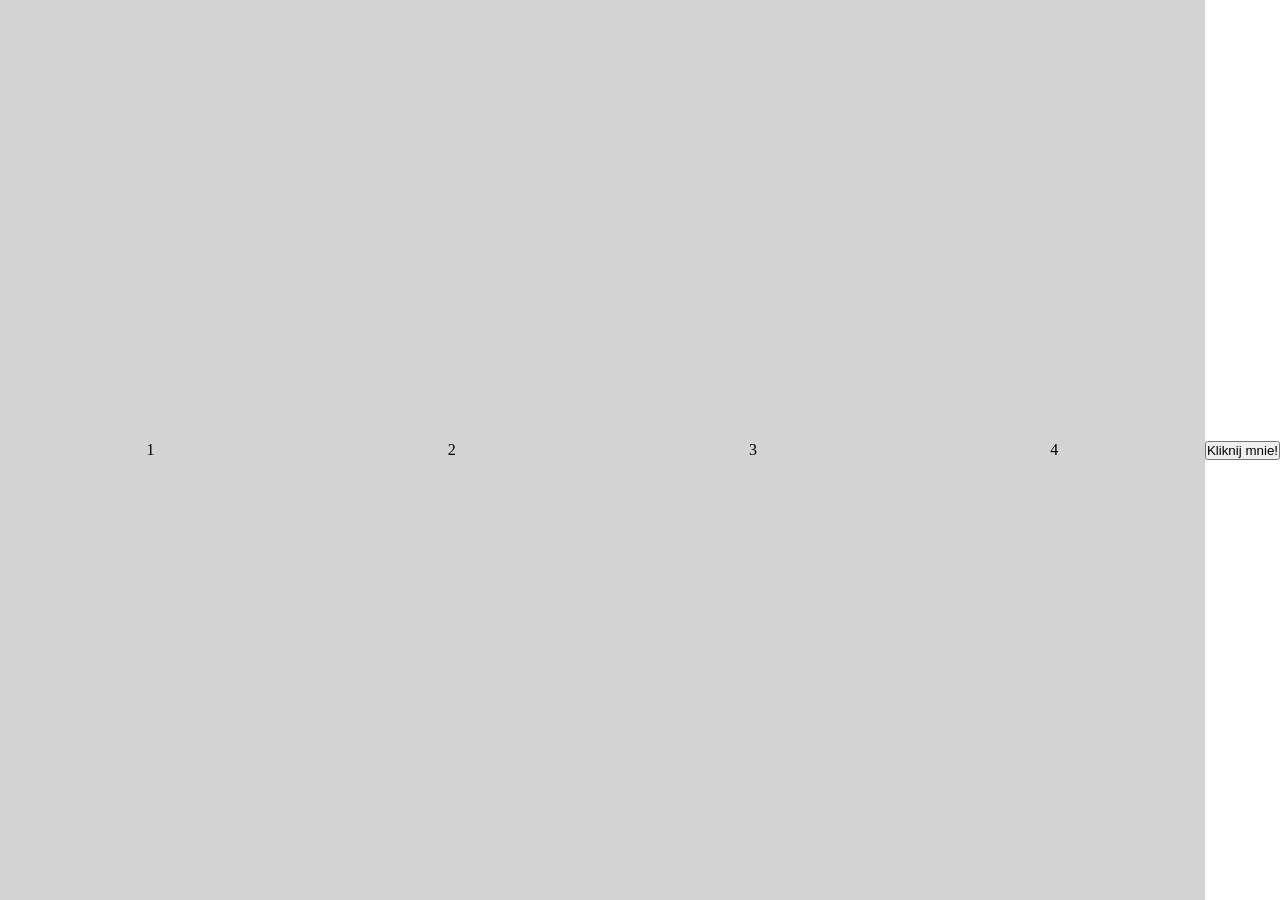
<file: lekcja 5/index.html>
<!DOCTYPE html>
<html lang="en">
<head>
    <meta charset="UTF-8">
    <meta name="viewport" content="width=device-width, initial-scale=1.0">
    <link rel="stylesheet" href="index.css">
    <title>Document</title>
</head>
<body>
    <div class="kontener">
    <div id"jeden" class="kwadrat">1</div>
    <div id="dwa" class="kwadrat">2</div>
    <div id="trzy" class="kwadrat">3</div>
    <div id="cztery" class="kwadrat">4</div>
</div>
<input type="button" value="Kliknij mnie!" onclick=showAlert()>

    <script src="index.js"></script>
</body>
</html>
</file>
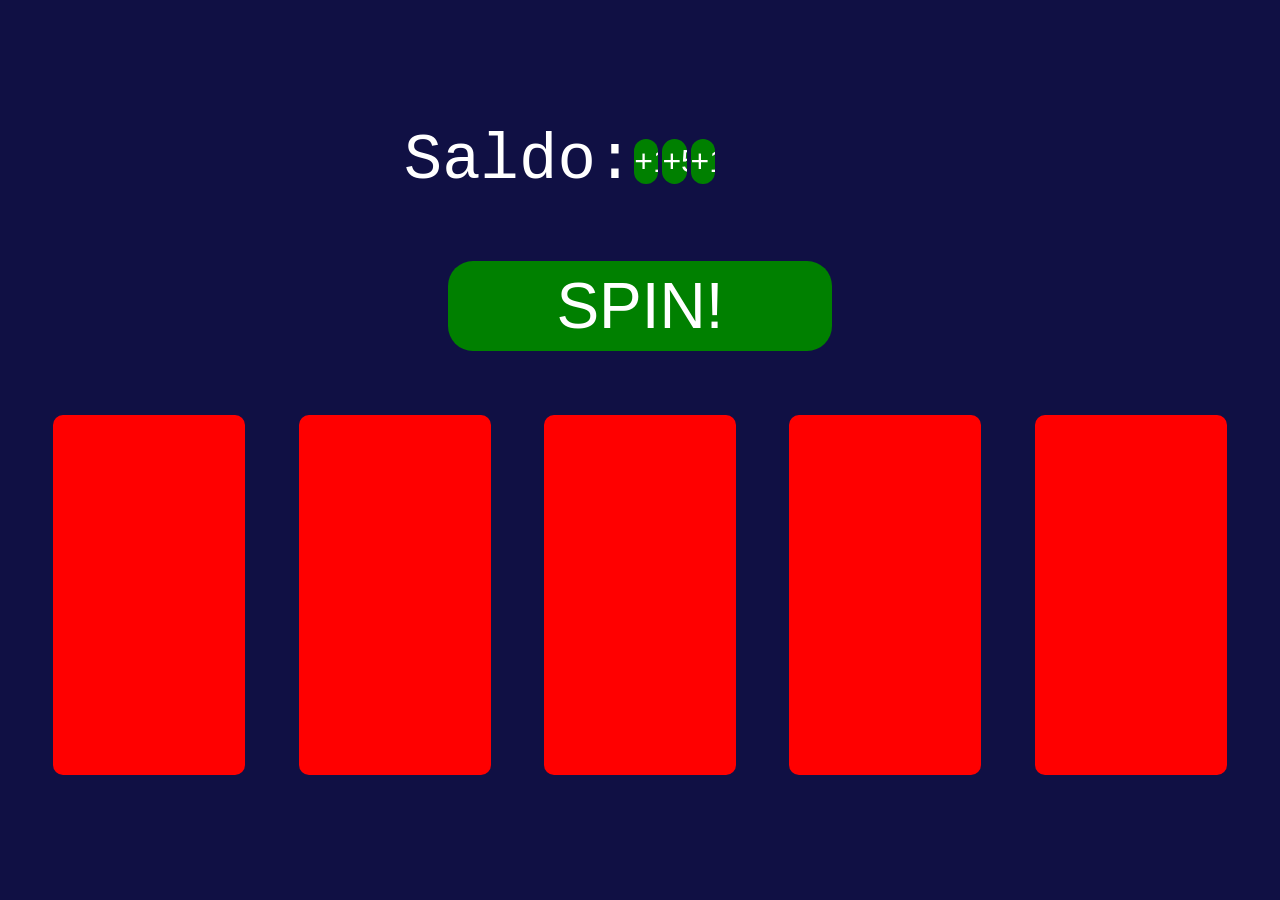
<file: lekcja 6/index.html>
<!DOCTYPE html>
<html lang="en">
<head>
    <meta charset="UTF-8">
    <meta http-equiv="X-UA-Compatible" content="IE=edge">
    <meta name="viewport" content="width=\, initial-scale=1.0">
    <title>Jednoręki bandyta</title>
    <link rel="stylesheet" href="style.css">
</head>
<body>
    <main>
     <div class="balance">
        <p class="saldo">Saldo:
        <p class="cash"></p>
        </p>
        <div class="buttons">
            <input type="button" value="+100" id="add100">
            <input type="button" value="+500" id="add500">
            <input type="button" value="+1000" id="add1000">
        </div>
        </div> 
        <span class="navigation">
            <input type="button" value="SPIN!" class="btn">
        </span>
     <span class="cards">
        <span class="card" id="c1"></span>
        <span class="card" id="c2"></span>
        <span class="card" id="c3"></span>
        <span class="card" id="c4"></span>
        <span class="card" id="c5"></span>
     </span>
    </main>
    <script src="script.js"></script>
</body>
</html>
</file>
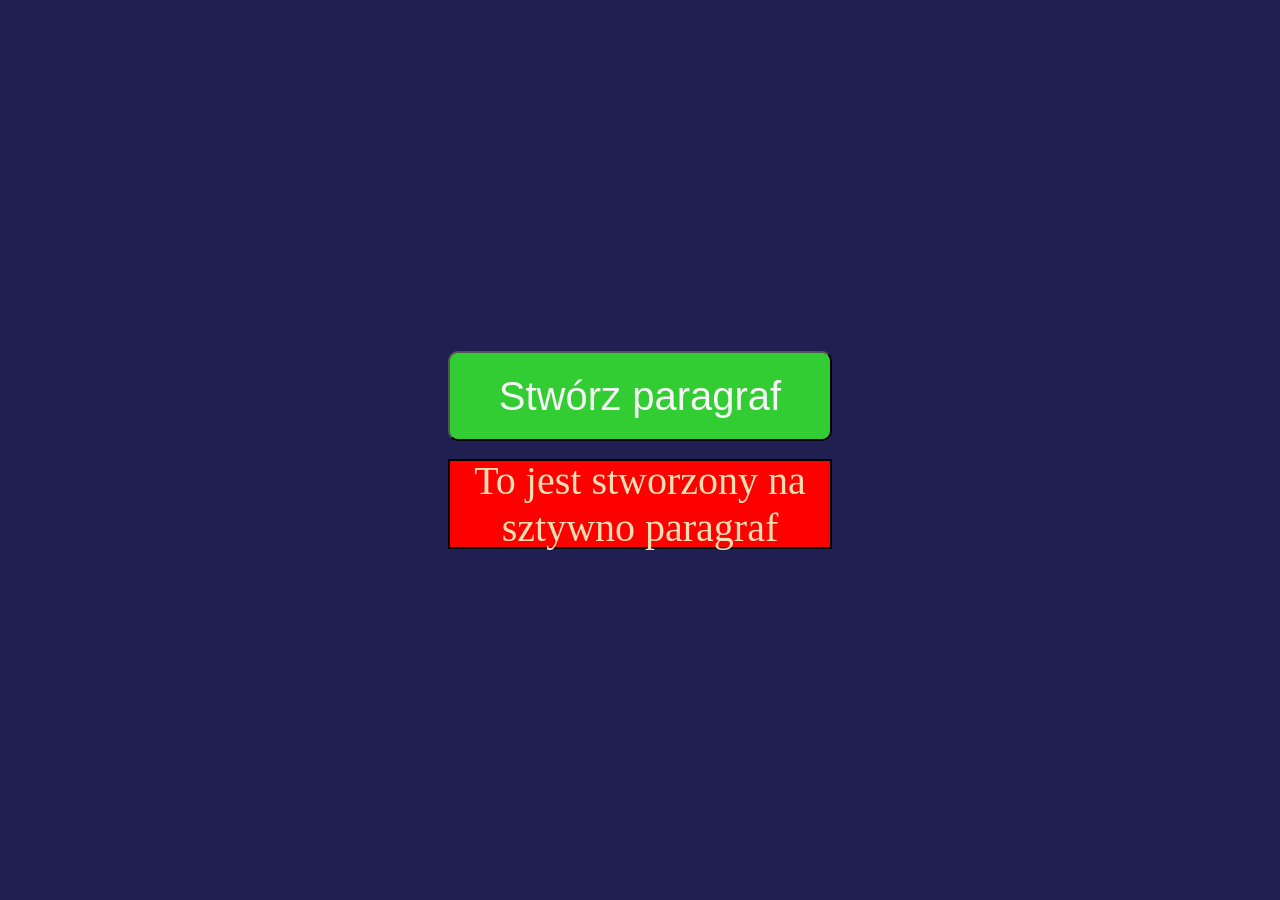
<file: lekcja 7/index.html>
<!DOCTYPE html>
<html lang="en">
<head>
    <meta charset="UTF-8">
    <meta http-equiv="X-UA-Compatible" content="IE=edge">
    <meta name="viewport" content="width=device-width, initial-scale=1.0">
    <title>Document</title>
    <link rel="stylesheet" href="style.css">
</head>
<body>
    <main>
        <input type="button" value="Stwórz paragraf" id="btn"><br>
        <p>To jest stworzony na sztywno paragraf</p>
    </main>
    <script src="script.js"></script>
</body>
</html>
</file>
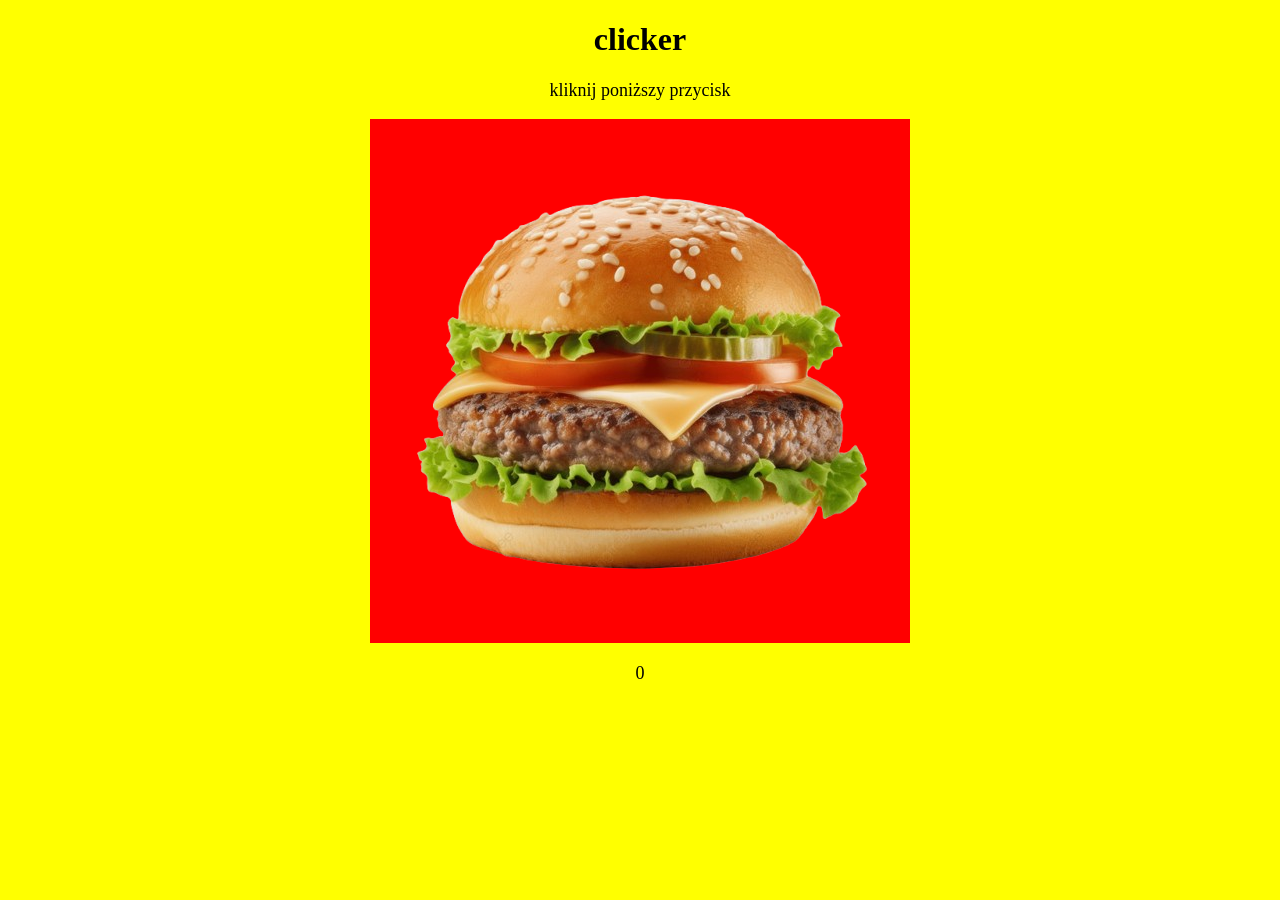
<file: lekcja 5/kliker/index.html>
<!DOCTYPE html>
<html lang="en">
<head>
    <meta charset="UTF-8">
    <meta name="viewport" content="width=device-width, initial-scale=1.0">
    <title>Document</title>
        <link rel="stylesheet" href="style.css">
</head>
<body>
    <h1>clicker</h1>
    <p>kliknij poniższy przycisk</p>
    <button onclick="clickButton()"><img src="burger.png" alt="Kliknij mnie"></button>
    <p id="licznik">0</p>


    <script src="script.js"></script>

</body>
</html>
</file>
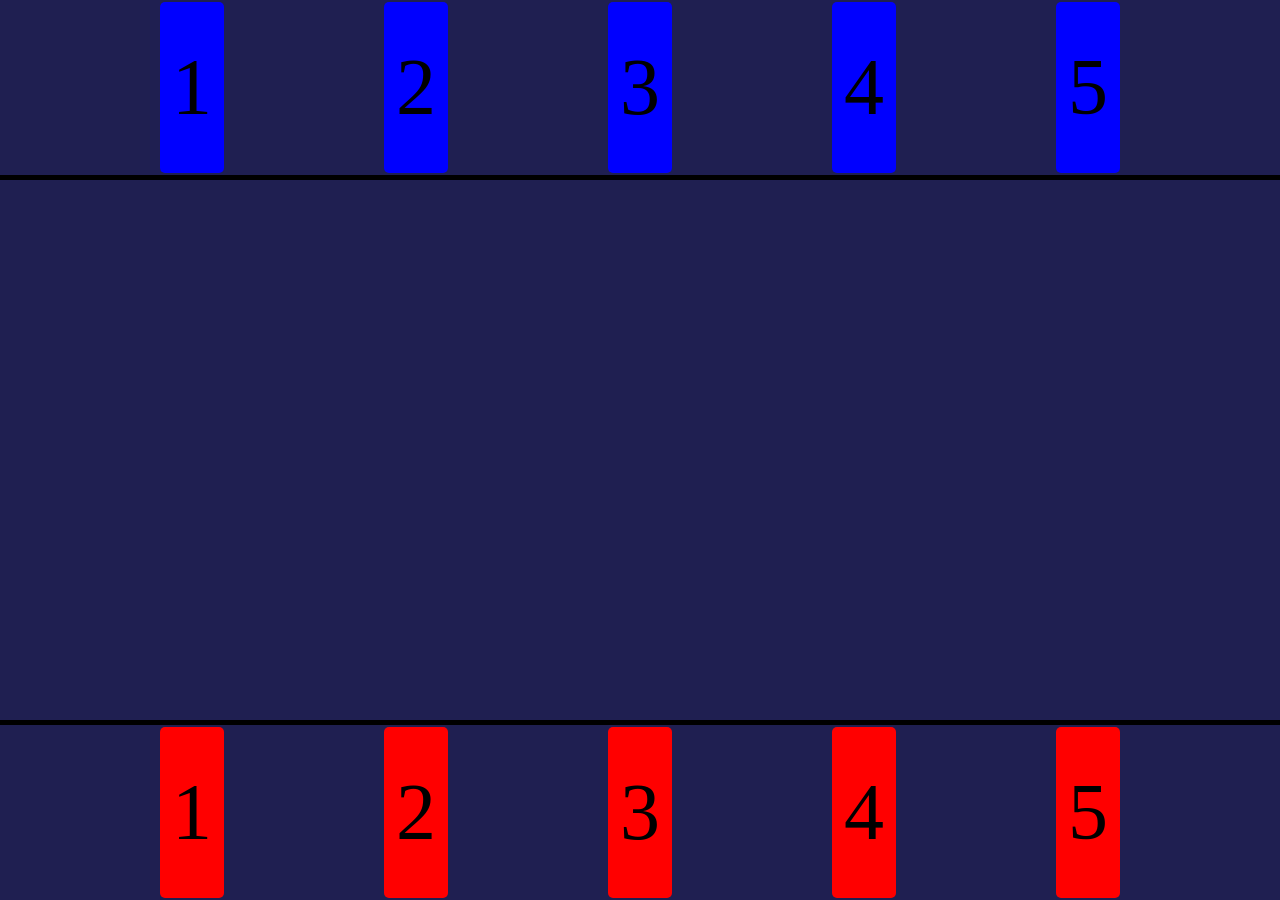
<file: lekcja 7/karciana gra/index.html>
<!DOCTYPE html>
<html lang="en">
<head>
    <meta charset="UTF-8">
    <meta name="viewport" content="width=device-width, initial-scale=1.0">
    <title>Document</title>
    <link rel="stylesheet" href="style.css">
</head>
<body>
    <main>
        <div class="enemy-hand">
            <div class="card enemy">1</div>
            <div class="card enemy">2</div>
            <div class="card enemy">3</div>
            <div class="card enemy">4</div>
            <div class="card enemy">5</div>
        </div>
        <div class="table">
            <div class="enemy-side"></div>
            <div class="player-side"></div>
        </div>
        <div class="players-hand">
            <div class="card player">1</div>
            <div class="card player">2</div>
            <div class="card player">3</div>
            <div class="card player">4</div>
            <div class="card player">5</div>
        </div>
    </main>
    <script src="script.js"></script>
</body>
</html>
</file>
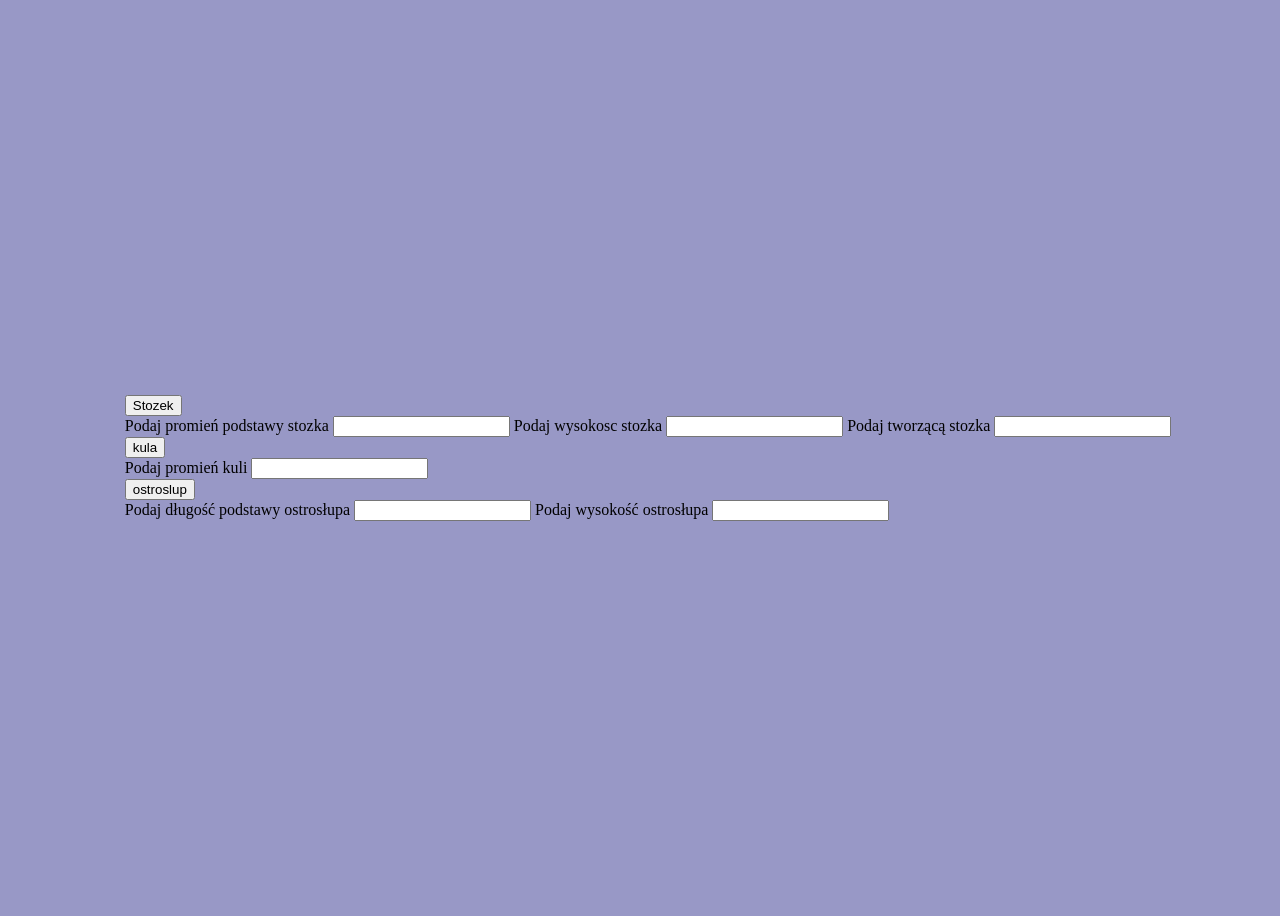
<file: lekcja 8/matematyka/index.html>
<!DOCTYPE html>
<html lang="en">

<head>
    <meta charset="UTF-8">
    <meta name="viewport" content="width=device-width, initial-scale=1.0">
    <title>Document</title>
    <link rel="stylesheet" href="style.css">
</head>

<body>
    <main>
        <span class="first">
            <input type="button" value="Stozek" id="stozek1">
        </span>
        <form id="stozek2">
            <label for="promien">Podaj promień podstawy stozka</label>
            <input type="number" name="promien" id="promien_stozek">

            <label for="wysokosc">Podaj wysokosc stozka</label>
            <input type="number" name="wysokosc" id="wysokosc_stozek">

            <label for="tworząca">Podaj tworzącą stozka</label>
            <input type="number" name="tworząca" id="tworząca_stozek">
        </form>

        <span class="second">
            <input type="button" value="kula" id="kula1">
        </span>
        <form id="kula2">
            <label for="promien">Podaj promień kuli</label>
            <input type="number" name="promien" id="promien_kula">
        </form>

        <span class="third">
            <input type="button" value="ostroslup" id="ostroslup1">
        </span>
        <form id="ostroslup2">
            <label for="podstawa">Podaj długość podstawy ostrosłupa</label>
            <input type="number" name="podstawa" id="podstawa_ostroslup">
            <label for="wysokosc">Podaj wysokość ostrosłupa</label>
            <input type="number" name="wysokosc" id="wysokosc_ostroslup">
        </form>
    </main>
<script src="script.js"></script> 
</body>

</html>
</file>
<file: lekcja 5/index.css>
*{
padding: 0;
margin: 0;
box-sizing: border-box;
}
body{
    width: 100vw;
    height: 100vh;
    display: flex;
    justify-content: center;
    align-items: center;
}
.kontener{
    width: 100vw;
    height: 100vh;
    display: flex;
    justify-content: space-around;
    align-items: center;
    background-color: lightgrey;
}
.jeden{
    width: 20vw;
    height: 10vh;
    background-color: red;
}

.dwa{
    width: 20vw;
    height: 10vh;
    background-color: pink;
}

.trzy{
    width: 20vw;
    height: 10vh;
    background-color: violet;
}

.cztery{
    width: 20vw;
    height: 10vh;
    background-color: purple;
}
</file>
<file: lekcja 6/style.css>
*{
    margin: 0;
    padding: 0;
    box-sizing: border-box;
}

body{
    width: 100vw;
    height: 100vh;
    display: flex;
    justify-content: center;
    align-items: center;
    background-color: rgb(16,16,68);
}

.cards{
    width: 100vw;
    display: flex;
    justify-content: space-evenly;
    align-items: center;
}

.card{
    width: 15vw;
    height: 40vh;
    border-radius: 10px;
    background-color: red;
    display: flex;
    justify-content: center;
    align-items: center;
    font-size: 4rem;
    color: white;
}

.navigation{
    width: 100vw;
    display: flex;
    justify-content: center;
    align-items: center;
}

.btn{
    width: 30vw;
    height: 10vh;
    margin-bottom: 4rem;
    border-radius: 25px;
    border: none;
    outline: none;
    background-color: green;
    font-size: 4rem;
    color: #fff;
    cursor: pointer;
}

.btn:active{
    background-color: rgb(20,196,20);
}

.saldo{
    font-size: 4rem;
    color: white;
    font-family: 'Courier New', Courier, monospace;
}

.cash{
    font-size: 4rem;
    color: white;
    font-family: 'Courier New', Courier, monospace;
}

.balance{
    width: 100vw;
    display: flex;
    justify-content: center;
    align-items: center;
    margin-bottom: 4rem;
}

.buttons>input[type="button"]{
    width: 10%;
    height: 5vh;

    border-radius: 25px;
    border: none;
    outline: none;
    background-color: green;
    font-size: 2rem;
    color: #fff;
    cursor: pointer;
}

.buttons>input[type="button"]:active{
    background-color: rgb(10,60,10);
}
</file>
<file: lekcja 7/style.css>
*{
    margin: 0;
    padding: 0;
    box-sizing: border-box;
}

body{
    width: 100vw;
    height: 100vh;
    background-color: rgb(31, 31, 81);
    display: flex;
    justify-content: center;
    align-items: center;
}

p{
    width: 30vw;
    height: 10vh;
    background-color: red;
    font-size: 2.5rem;
    display: flex;
    justify-content: center;
    align-items: center;
    text-align: center;
    color: wheat;
    border: 2px solid black;
}

.newP{
    width:40vw;
    height: 40vh;
    background-color: green;
    color: red;
}

#btn{
    border-radius: 10px;
    width: 30vw;
    height: 10vh;
    background-color: limegreen ;
    font-size: 2.5rem;
    display: flex;
    justify-content: center;
    align-items: center;
    text-align: center;
    color: whitesmoke;
}
</file>
<file: lekcja 5/kliker/style.css>
body{
    background-color: yellow;
}
button{
    background-color: red;
    border: none;
    padding: 10px 20px;
    font-size: 16px;
    cursor: pointer;

}
p{
    font-size: 18px;
    margin-top: 20px;
}
h1, p, button, img{
    text-align: center;
    
}
button {
width: 100%;
width: auto;
height: auto;
margin-bottom: 20px;
text-align: center;
display: block;
margin-left: auto;
margin-right: auto;

}
</file>
<file: lekcja 7/karciana gra/style.css>
* {
    margin: 0;
    padding: 0;
    box-sizing: border-box;
}

body {
    width: 100vw;
    height: 100vh;
    background-color: rgb(31, 31, 81);
    display: flex;
    justify-content: center;
    align-items: center;
}

.enemy-hand {
    width: 100vw;
    height: 20vh;
    display: flex;
    justify-content: space-evenly;
    align-items: center;
    border-bottom: 5px solid black;

}

.table {
    width: 100vw;
    height: 60vh;
    display: flex;
    justify-content: center;
    align-items: center;
    flex-direction: row;

}

.players-hand {
    width: 100vw;
    height: 20vh;
    display: flex;
    justify-content: space-evenly;
    align-items: center;
    border-top: 5px solid black;

}


.card {
    width: 5vw;
    height: 19vh;
    background-color: green;
    display: flex;
    justify-content: center;
    align-items: center;
    font-size: 5rem;
    border-radius: 5px;
}

.player {
    background-color: red;
}

.enemy {
    background-color: blue;
}

.player:hover {
    background-color: rgb(250, 86, 86);
    transform: scale(1.1);
}

.enemy:hover {
    background-color: rgb(56, 56, 236);
    transform: scale(1.1);
}

.player-side {
    width: 45vw;
    height: 100%;

}

.enemy-side {
    width: 45vw;
    height: 100%;

}

.player-side,
.enemy-side {
    display: flex;
    justify-content: center;
    align-items: center;
}

.picked {
    transform: scale(3);
}
</file>
<file: lekcja 8/matematyka/style.css>
body{
    width: 100vw;
    height: 100vh;
    background-color: rgb(152, 152, 198);
    display: flex;
    justify-content: center;
    align-items: center;
}
</file>
